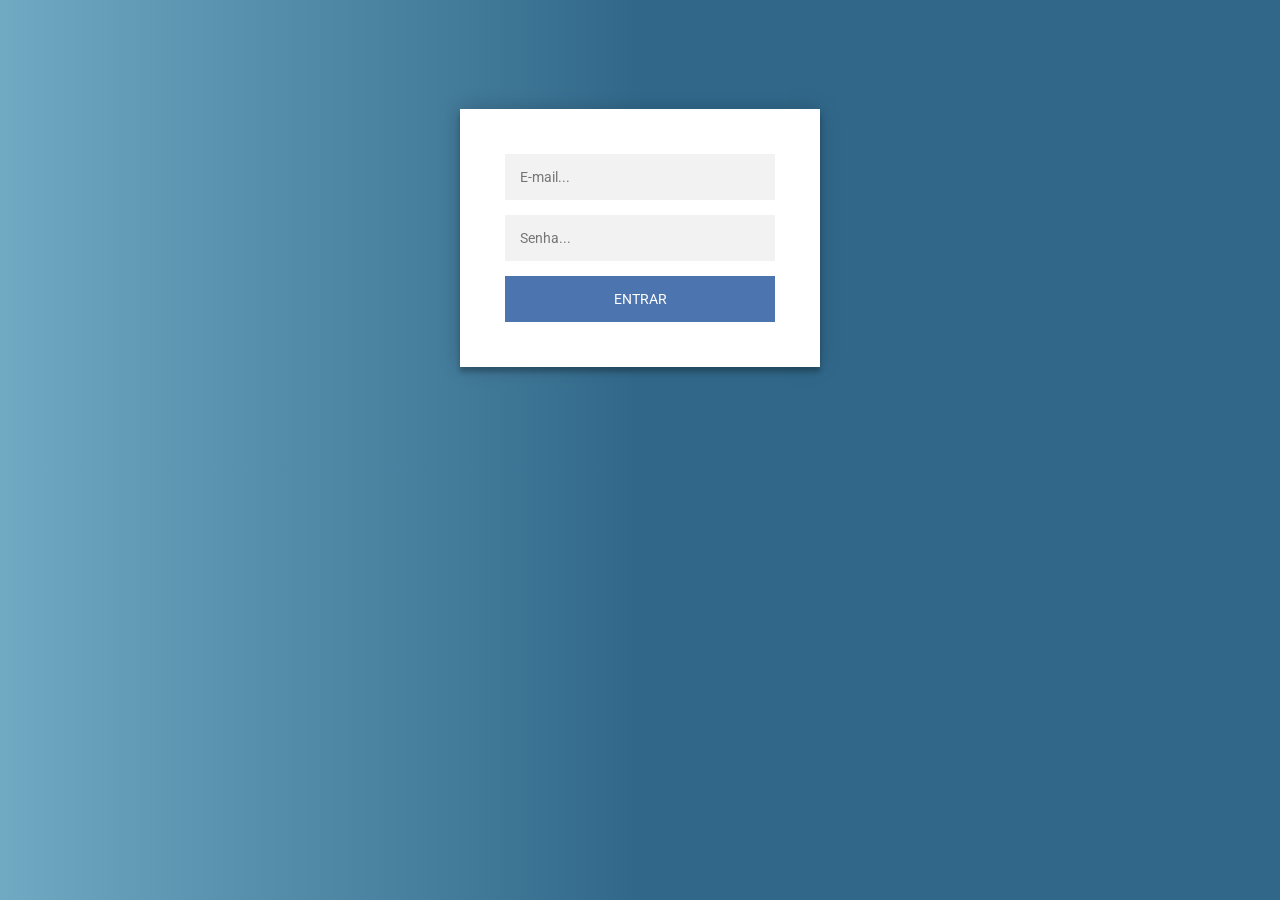
<file: index.html>
<!DOCTYPE html>
<html lang="pt-BR">
<head>
    <meta charset="UTF-8">
    <meta name="viewport" content="width=device-width, initial-scale=1.0">
    <title>Login Unimar</title>
    <link rel="stylesheet" href="./assets/css/style.css">
    
</head>
<body>
    <div class="login-page">
        <div class="form">
          <div class="login-form" id="login-form">
            <input type="text" placeholder="E-mail..." id="txtEmail"/>
            <span class="error" id="errorEmail" hidden>Informe este campo</span>
            <input type="password" placeholder="Senha..." id="txtSenha"/>
            <span class="error" id="errorSenha" hidden>Informe este campo</span>
            <button onclick="login()">entrar</button>
          </div>
          <div id="loading" hidden>
            <h2>Carregando...</h2>
            <button onclick="cancel()">cancelar</button>
          </div>
        </div>
      </div>
</body>
<script src="./assets/js/index.js"></script>
</html>
</file>
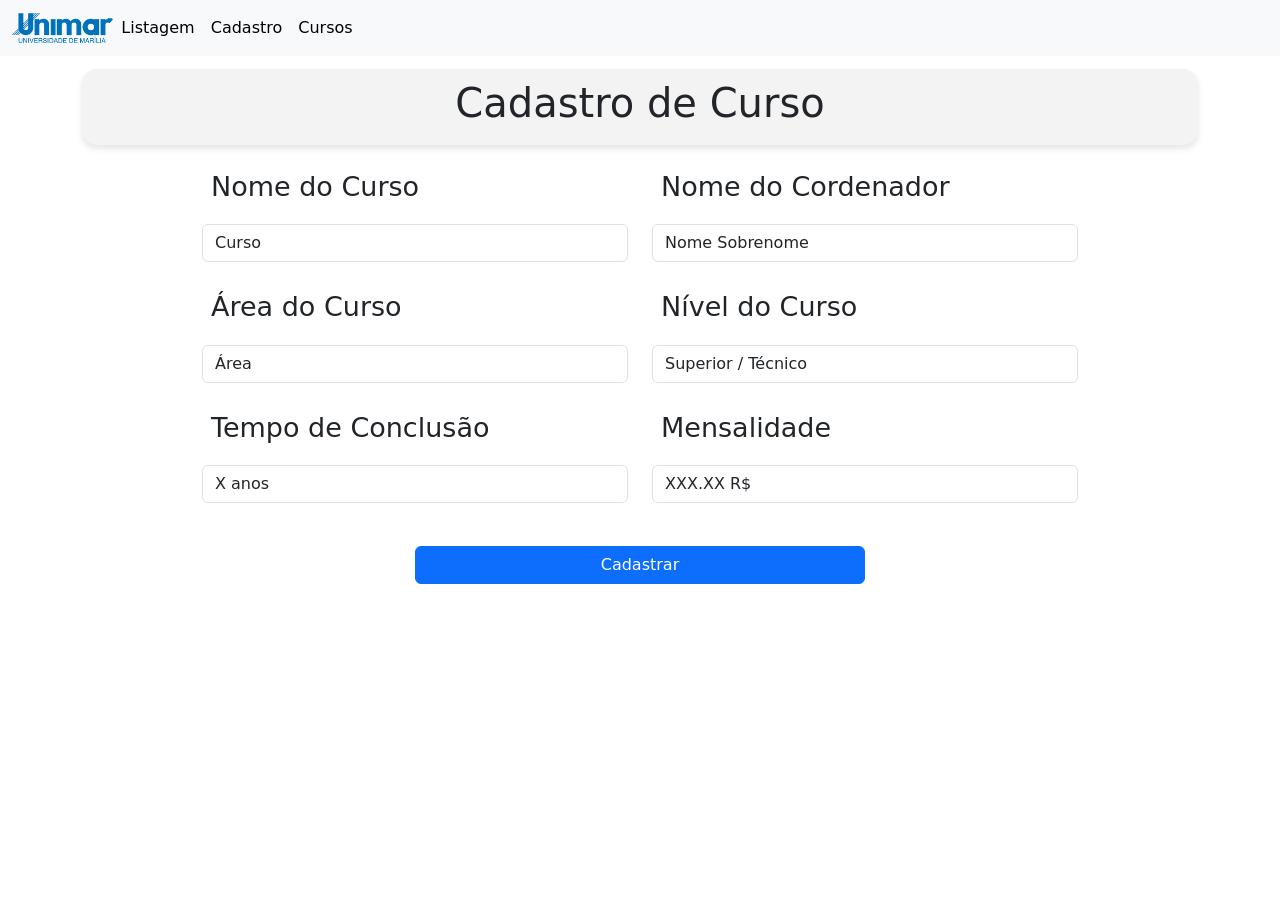
<file: cadastrar.html>
<!DOCTYPE html>
<html lang="en">

<head>
  <meta charset="UTF-8">
  <meta name="viewport" content="width=device-width, initial-scale=1.0">
  <link rel="stylesheet" href="assets/css/edit.css">
  <link href="https://cdn.jsdelivr.net/npm/bootstrap@5.3.3/dist/css/bootstrap.min.css" rel="stylesheet"
    integrity="sha384-QWTKZyjpPEjISv5WaRU9OFeRpok6YctnYmDr5pNlyT2bRjXh0JMhjY6hW+ALEwIH" crossorigin="anonymous">
  <script src="https://cdn.jsdelivr.net/npm/bootstrap@5.3.3/dist/js/bootstrap.bundle.min.js"
    integrity="sha384-YvpcrYf0tY3lHB60NNkmXc5s9fDVZLESaAA55NDzOxhy9GkcIdslK1eN7N6jIeHz"
    crossorigin="anonymous"></script>
  <title>Cadastrar Curso</title>
</head>

<body>
  <nav class="navbar navbar-expand-lg bg-body-tertiary">
    <div class="container-fluid">
      <img src="/assets/images/unimar.png" style="height: 30px;">
      <button class="navbar-toggler" type="button" data-bs-toggle="collapse" data-bs-target="#navbarNav"
        aria-controls="navbarNav" aria-expanded="false" aria-label="Toggle navigation">
        <span class="navbar-toggler-icon"></span>
      </button>
      <div class="collapse navbar-collapse" id="navbarNav">
        <ul class="navbar-nav">
          <li class="nav-item">
            <a class="nav-link active" aria-current="page" href="cursos.html">Listagem</a>
          </li>
          <li class="nav-item">
            <a class="nav-link active" aria-current="page" href="cadastrar.html">Cadastro</a>
          </li>
          <li class="nav-item">
            <a class="nav-link active" aria-current="page" href="informacoes.html">Cursos</a>
          </li>
        </ul>
      </div>
    </div>
  </nav>
  <!--Modal-->
  <div class="modal fade" id="modalCadastro" tabindex="-1" aria-labelledby="modalEditarLabel" aria-hidden="true">
    <div class="modal-dialog">
      <div class="modal-content">
        <div class="modal-header">
          <h5 class="modal-title" id="modalEditarLabel">Quer confirmar o cadastro?</h5>
          <button type="button" class="btn-close" data-bs-dismiss="modal" aria-label="Fechar"></button>
        </div>
        <div class="modal-body">
          <center>
            <button onclick="voltar()" style="margin-left: 3vh;" type="button" class="btn btn-primary"
              data-bs-dismiss="modal">Confirmar</button>
            <button style="margin-left: 3vh;" type="button" class="btn btn-danger"
              data-bs-dismiss="modal">Cancelar</button>
          </center>
          </form>
        </div>
        <div class="modal-footer">
        </div>
      </div>
    </div>
  </div>
  <!--Fim modal-->
  <div style="margin-top: 1%;" class="container text-center">
    <div class="container_title">
      <div class="row">
        <h1>Cadastro de Curso</h1>
      </div>
    </div>

  </div>

  <div style="width: 100vh; margin-top: 1%;" class="container">

    <form>
      <div class="row">
        <div class="col">
          <div class="mb-3">
            <label class="form-label">Nome do Curso</label>
            <input value="Curso" class="form-control">
          </div>
        </div>
        <div class="col">
          <div class="mb-3">
            <label class="form-label">Nome do Cordenador</label>
            <input value="Nome Sobrenome" class="form-control">
          </div>
        </div>
      </div>

      <div class="row">
        <div class="col">
          <div class="mb-3">
            <label class="form-label">Área do Curso</label>
            <input value="Área" class="form-control">
          </div>
        </div>
        <div class="col">
          <div class="mb-3">
            <label class="form-label">Nível do Curso</label>
            <input value="Superior / Técnico" class="form-control">
          </div>
        </div>
      </div>

      <div class="row">
        <div class="col">
          <div class="mb-3">
            <label class="form-label">Tempo de Conclusão</label>
            <input value="X anos" class="form-control">
          </div>
        </div>
        <div class="col">
          <div class="mb-3">
            <label class="form-label">Mensalidade</label>
            <input value="XXX.XX R$" class="form-control">
          </div>
        </div>
      </div>
      <div style="width: 50vh; margin-top: 1%;" class="container">
        <div class="row">
          <button class="btn btn-primary" type="button" data-bs-toggle="modal" data-bs-target="#modalCadastro"
            style="margin-top: 2vh;">Cadastrar
          </button>
          <div class="col">
          </div>
          </td>
        </div>
      </div>

    </form>
  </div>

</body>
<script>
  function voltar() {
    window.location.href = 'cursos.html'
  }
</script>
<script src="https://cdn.jsdelivr.net/npm/@popperjs/core@2.11.8/dist/umd/popper.min.js"
  integrity="sha384-I7E8VVD/ismYTF4hNIPjVp/Zjvgyol6VFvRkX/vR+Vc4jQkC+hVqc2pM8ODewa9r" crossorigin="anonymous"></script>
<script src="https://cdn.jsdelivr.net/npm/bootstrap@5.3.3/dist/js/bootstrap.min.js"
  integrity="sha384-0pUGZvbkm6XF6gxjEnlmuGrJXVbNuzT9qBBavbLwCsOGabYfZo0T0to5eqruptLy" crossorigin="anonymous"></script>
</html>
</file>
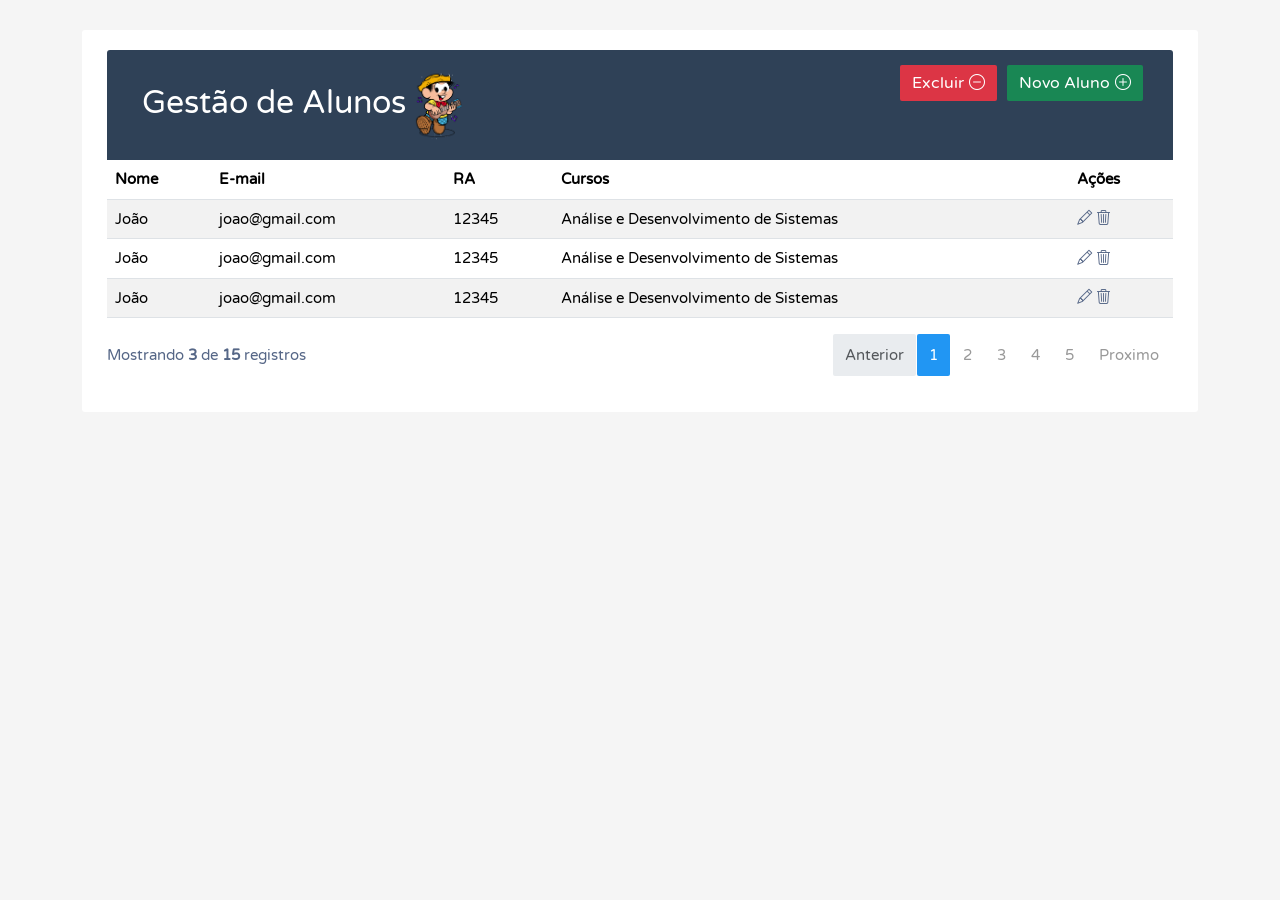
<file: dashboard.html>
<!DOCTYPE html>
<html lang="pt-BR">
<head>
    <meta charset="UTF-8">
    <meta name="viewport" content="width=device-width, initial-scale=1.0">
    <title>Gestão de Alunos - Unimar</title>
    <link href="https://cdn.jsdelivr.net/npm/bootstrap@5.3.3/dist/css/bootstrap.min.css" rel="stylesheet" integrity="sha384-QWTKZyjpPEjISv5WaRU9OFeRpok6YctnYmDr5pNlyT2bRjXh0JMhjY6hW+ALEwIH" crossorigin="anonymous">
    <script src="https://cdn.jsdelivr.net/npm/bootstrap@5.3.3/dist/js/bootstrap.bundle.min.js" integrity="sha384-YvpcrYf0tY3lHB60NNkmXc5s9fDVZLESaAA55NDzOxhy9GkcIdslK1eN7N6jIeHz" crossorigin="anonymous"></script>
    <link rel="stylesheet" href="https://cdn.jsdelivr.net/npm/bootstrap-icons@1.11.3/font/bootstrap-icons.min.css">
    <link rel="stylesheet" href="./assets/css/dashboard.css">
    <link rel="preconnect" href="https://fonts.googleapis.com">
    <link rel="preconnect" href="https://fonts.gstatic.com" crossorigin>
    
    
</head>
<body>
    <div class="container">
        <div class="table-wrapper">
            <div class="table-title">
                <div class="row">
                    <div class="col-sm-12 col-md-6">
                         <h2>Gestão de Alunos <img class="chico" src="assets/images/chico-bento.webp" alt=""> <!--<img class="chico" src="assets\images\57305f37c7cfe407ede42a97f2a57c65.gif" alt=""></h2>  -->
                    </div>
                    <div class="col-sm-12 col-md-6">
                        <a href="#" class="btn btn-success"><i class="bi bi-plus-circle"></i><span>Novo Aluno</span></a>
                        <a href="#" class="btn btn-danger"><i class="bi bi-dash-circle"></i><span>Excluir</span></a>
                    </div>
                </div>
            </div>
            <div class="table-body">
                <div class="row">
                    <div class="col-md-12">
                        <table class="table table-striped table-hover">
                            <thead>
                                <tr>
                                    <th>Nome</th>
                                    <th>E-mail</th>
                                    <th>RA</th>
                                    <th>Cursos</th>
                                    <th>Ações</th>
                                </tr>
                            </thead>
                            <tbody>
                                <tr>
                                    <td>João</td>
                                    <td>joao@gmail.com</td>
                                    <td>12345</td>
                                    <td>Análise e Desenvolvimento de Sistemas</td>
                                    <td>
                                        <a href="" class="edit"><i class="bi bi-pencil"></i></a>
                                        <a href="" class="delete"><i class="bi bi-trash3"></i></a>
                                    </td>
                                </tr>
                                <tr>
                                    <td>João</td>
                                    <td>joao@gmail.com</td>
                                    <td>12345</td>
                                    <td>Análise e Desenvolvimento de Sistemas</td>
                                    <td>
                                        <a href="" class="edit"><i class="bi bi-pencil"></i></a>
                                        <a href="" class="delete"><i class="bi bi-trash3"></i></a>
                                    </td>
                                </tr>
                                <tr>
                                    <td>João</td>
                                    <td>joao@gmail.com</td>
                                    <td>12345</td>
                                    <td>Análise e Desenvolvimento de Sistemas</td>
                                    <td>
                                        <a href="" class="edit"><i class="bi bi-pencil"></i></a>
                                        <a href="" class="delete"><i class="bi bi-trash3"></i></a>
                                    </td>
                                </tr>
                                
                            </tbody>
                        </table>
                        <div class="clearfix">
                            <div class="hint-text">Mostrando <b>3</b> de <b>15</b> registros</div>
                            <ul class="pagination">
                                <li class="page-item disabled"><a href="" class="page-link">Anterior</a></li>
                                <li class="page-item active"><a href="" class="page-link">1</a></li>
                                <li class="page-item"><a href="" class="page-link">2</a></li>
                                <li class="page-item"><a href="" class="page-link">3</a></li>
                                <li class="page-item"><a href="" class="page-link">4</a></li>
                                <li class="page-item"><a href="" class="page-link">5</a></li>
                                <li class="page-item"><a href="" class="page-link">Proximo</a></li>
                            </ul>
                        </div>
                        
                    </div>  
                </div>
            </div> 
        </div>
    </div>
</body>
<script src="https://cdn.jsdelivr.net/npm/@popperjs/core@2.11.8/dist/umd/popper.min.js" integrity="sha384-I7E8VVD/ismYTF4hNIPjVp/Zjvgyol6VFvRkX/vR+Vc4jQkC+hVqc2pM8ODewa9r" crossorigin="anonymous"></script>
<script src="https://cdn.jsdelivr.net/npm/bootstrap@5.3.3/dist/js/bootstrap.min.js" integrity="sha384-0pUGZvbkm6XF6gxjEnlmuGrJXVbNuzT9qBBavbLwCsOGabYfZo0T0to5eqruptLy" crossorigin="anonymous"></script>
</html>
</file>
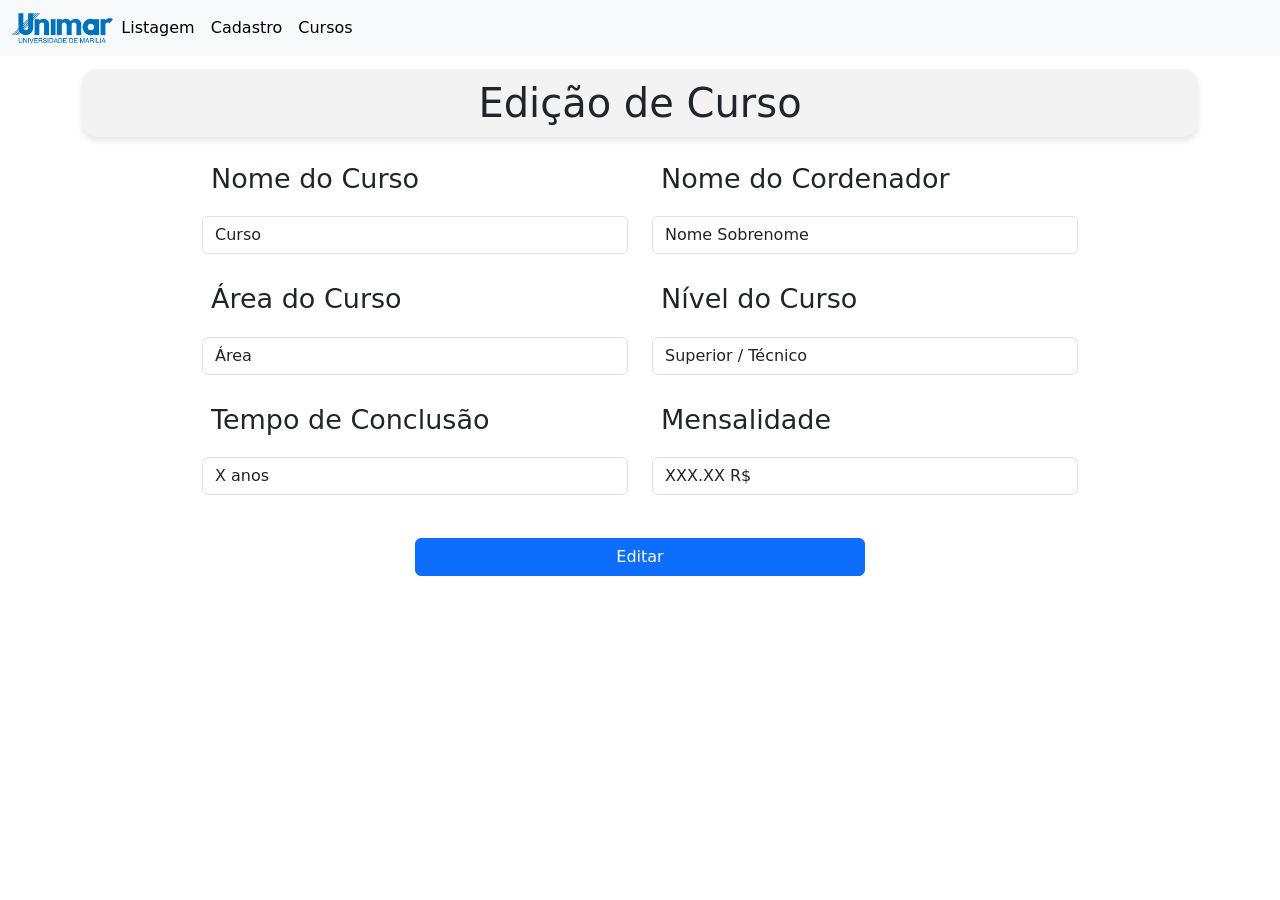
<file: editar.html>
<!DOCTYPE html>
<html lang="en">

<head>
    <meta charset="UTF-8">
    <meta name="viewport" content="width=device-width, initial-scale=1.0">
    <link rel="stylesheet" href="assets/css/edit.css">
    <link href="https://cdn.jsdelivr.net/npm/bootstrap@5.3.3/dist/css/bootstrap.min.css" rel="stylesheet"
        integrity="sha384-QWTKZyjpPEjISv5WaRU9OFeRpok6YctnYmDr5pNlyT2bRjXh0JMhjY6hW+ALEwIH" crossorigin="anonymous">
    <script src="https://cdn.jsdelivr.net/npm/bootstrap@5.3.3/dist/js/bootstrap.bundle.min.js"
        integrity="sha384-YvpcrYf0tY3lHB60NNkmXc5s9fDVZLESaAA55NDzOxhy9GkcIdslK1eN7N6jIeHz"
        crossorigin="anonymous"></script>
    <title>Editar Curso</title>
</head>

<body>
    <nav class="navbar navbar-expand-lg bg-body-tertiary">
        <div class="container-fluid">
            <img src="/assets/images/unimar.png" style="height: 30px;">
            <button class="navbar-toggler" type="button" data-bs-toggle="collapse" data-bs-target="#navbarNav"
                aria-controls="navbarNav" aria-expanded="false" aria-label="Toggle navigation">
                <span class="navbar-toggler-icon"></span>
            </button>
            <div class="collapse navbar-collapse" id="navbarNav">
                <ul class="navbar-nav">
                    <li class="nav-item">
                        <a class="nav-link active" aria-current="page" href="cursos.html">Listagem</a>
                    </li>
                    <li class="nav-item">
                        <a class="nav-link active" aria-current="page" href="cadastrar.html">Cadastro</a>
                    </li>
                    <li class="nav-item">
                        <a class="nav-link active" aria-current="page" href="informacoes.html">Cursos</a>
                      </li>
                </ul>
            </div>
        </div>
    </nav>

    <!--Modal Editar-->
    <div class="modal fade" id="modalEditar" tabindex="-1" aria-labelledby="modalEditarLabel" aria-hidden="true">
        <div class="modal-dialog">
            <div class="modal-content">
                <div class="modal-header">
                    <h5 class="modal-title" id="modalEditarLabel">Quer confirmar as edições?</h5>
                    <button type="button" class="btn-close" data-bs-dismiss="modal" aria-label="Fechar"></button>
                </div>
                <div class="modal-body">
                    <center>
                        <button onclick="voltar()" style="margin-left: 3vh;" type="button" class="btn btn-primary"
                            data-bs-dismiss="modal">Confirmar</button>
                        <button style="margin-left: 3vh;" type="button" class="btn btn-danger"
                            data-bs-dismiss="modal">Cancelar</button>
                    </center>
                    </form>
                </div>
                <div class="modal-footer">
                </div>
            </div>
        </div>
    </div>
    <!--Fim modal-->
    <div style="margin-top: 1%;" class="container text-center">
        <h1 class="container_title">Edição de Curso</h1>
    </div>

    <div style="width: 100vh; margin-top: 1%;" class="container">

        <form>
            <div class="row">
                <div class="col">
                    <div class="mb-3">
                        <label class="form-label">Nome do Curso</label>
                        <input value="Curso" class="form-control">
                    </div>
                </div>
                <div class="col">
                    <div class="mb-3">
                        <label class="form-label">Nome do Cordenador</label>
                        <input value="Nome Sobrenome" class="form-control">
                    </div>
                </div>
            </div>

            <div class="row">
                <div class="col">
                    <div class="mb-3">
                        <label class="form-label">Área do Curso</label>
                        <input value="Área" class="form-control">
                    </div>
                </div>
                <div class="col">
                    <div class="mb-3">
                        <label class="form-label">Nível do Curso</label>
                        <input value="Superior / Técnico " class="form-control">
                    </div>
                </div>
            </div>

            <div class="row">
                <div class="col">
                    <div class="mb-3">
                        <label class="form-label">Tempo de Conclusão</label>
                        <input value="X anos" class="form-control">
                    </div>
                </div>
                <div class="col">
                    <div class="mb-3">
                        <label class="form-label">Mensalidade</label>
                        <input value="XXX.XX R$" class="form-control">
                    </div>
                </div>
            </div>
            <div style="width: 50vh; margin-top: 1%;" class="container">
                <div class="row">
                  <button class="btn btn-primary" type="button" data-bs-toggle="modal" data-bs-target="#modalEditar"
                    style="margin-top: 2vh;">Editar
                  </button>
                  <div class="col">
                  </div>
                  </td>
                </div>
              </div>

</body>

<script>
    function voltar() {
        window.location.href = 'cursos.html'
    }
</script>

<script src="https://cdn.jsdelivr.net/npm/@popperjs/core@2.11.8/dist/umd/popper.min.js"
    integrity="sha384-I7E8VVD/ismYTF4hNIPjVp/Zjvgyol6VFvRkX/vR+Vc4jQkC+hVqc2pM8ODewa9r"
    crossorigin="anonymous"></script>
<script src="https://cdn.jsdelivr.net/npm/bootstrap@5.3.3/dist/js/bootstrap.min.js"
    integrity="sha384-0pUGZvbkm6XF6gxjEnlmuGrJXVbNuzT9qBBavbLwCsOGabYfZo0T0to5eqruptLy"
    crossorigin="anonymous"></script>

</html>
</file>
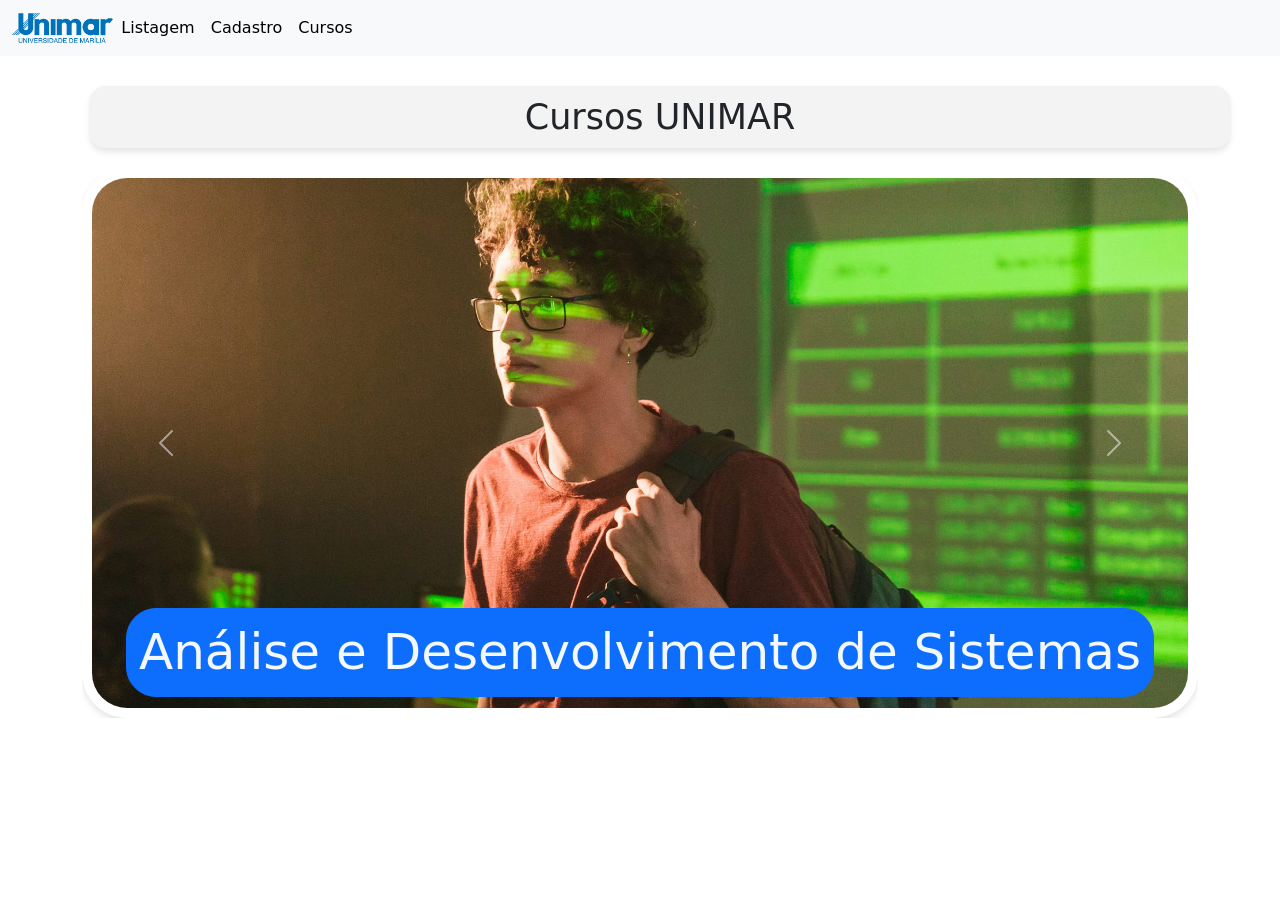
<file: informacoes.html>
<!DOCTYPE html>
<html lang="en">

<head>
    <meta charset="UTF-8">
    <meta name="viewport" content="width=device-width, initial-scale=1.0">
    <title>Informações dos cursos</title>
    <link rel="stylesheet" href="assets/css/cursos.css">
    <link rel="stylesheet" href="assets/css/edit.css">
    <link href="https://cdn.jsdelivr.net/npm/bootstrap@5.3.3/dist/css/bootstrap.min.css" rel="stylesheet"
        integrity="sha384-QWTKZyjpPEjISv5WaRU9OFeRpok6YctnYmDr5pNlyT2bRjXh0JMhjY6hW+ALEwIH" crossorigin="anonymous">
    <script src="https://cdn.jsdelivr.net/npm/bootstrap@5.3.3/dist/js/bootstrap.bundle.min.js"
        integrity="sha384-YvpcrYf0tY3lHB60NNkmXc5s9fDVZLESaAA55NDzOxhy9GkcIdslK1eN7N6jIeHz"
        crossorigin="anonymous"></script>
    <link rel="stylesheet" href="https://cdn.jsdelivr.net/npm/bootstrap-icons@1.11.3/font/bootstrap-icons.min.css">
</head>

<body>
    <nav class="navbar navbar-expand-lg bg-body-tertiary">
        <div class="container-fluid">
            <img src="/assets/images/unimar.png" style="height: 30px;">
            <button class="navbar-toggler" type="button" data-bs-toggle="collapse" data-bs-target="#navbarNav"
                aria-controls="navbarNav" aria-expanded="false" aria-label="Toggle navigation">
                <span class="navbar-toggler-icon"></span>
            </button>
            <div class="collapse navbar-collapse" id="navbarNav">
                <ul class="navbar-nav">
                    <li class="nav-item">
                        <a class="nav-link active" aria-current="page" href="cursos.html">Listagem</a>
                    </li>
                    <li class="nav-item">
                        <a class="nav-link active" aria-current="page" href="cadastrar.html">Cadastro</a>
                    </li>
                    <li class="nav-item">
                        <a class="nav-link active" aria-current="page" href="informacoes.html">Cursos</a>
                    </li>
                </ul>
            </div>
        </div>
    </nav>
    <div class="container text-center">
        <div class="row">
            <h2 class="title container_title">Cursos UNIMAR</h2>
        </div>
        
            <!--Carrosel-->
            <div id="carouselExample" class="carousel slide">
                <div class="carousel-inner">
                    <div class="carousel-item active">
                        <div class="container_texto">
                            <h1><a href="cursos/ads.html" style="color: rgb(243, 248, 252); font-size: 50px; border-radius: 30px;"
                                    class="btn btn-primary" >Análise e Desenvolvimento de Sistemas</a></h1>
                            <img src="assets/images/ands-e1644500942830.jpg" class="cropped1 d-block w-100" alt="...">
                        </div>
                    </div>
                    <div class="carousel-item">
                        <div class="container_texto">
                            <h1><a href="cursos/ciencia.html" style="color: rgb(243, 248, 252); font-size: 50px; border-radius: 30px;"
                                    class="btn btn-primary">Ciência da Computação</a></h1>
                        </div>
                        <img src="assets/images/ciencia-da-computacao-2-e1661889313598.jpg"
                            class="cropped1 d-block w-100" alt="...">
                    </div>
                    <div class="carousel-item">
                        <div class="container_texto">
                            <h1> <a href="cursos/medicina.html" style="color: rgb(243, 248, 252); font-size: 50px; border-radius: 30px;"
                                    class="btn btn-primary">Medicina</a></h1>
                        </div>
                        <img src="assets/images/medicina-1.jpg" class="cropped1 d-block w-100" alt="...">

                    </div>
                    <div class="carousel-item">
                        <div class="container_texto">
                            <h1><a href="cursos/publi.html" style="color: rgb(243, 248, 252); font-size: 50px; border-radius: 30px;"
                                    class="btn btn-primary">Publicidade</a></h1>
                        </div>
                        <img src="assets/images/pp.jpg" class="cropped1 d-block w-100" alt="...">
                    </div>
                    <div class="carousel-item">
                        <div class="container_texto">
                            <h1><a href="cursos/psico.html" style="color: rgb(243, 248, 252); font-size: 50px; border-radius: 30px;"
                                    class="btn btn-primary">Psicologia</a></h1>
                        </div>
                        <img src="assets/images/psico-e1595345018825.jpg" class="cropped1 d-block w-100" alt="...">
                    </div>
                </div>
                <button class="carousel-control-prev" type="button" data-bs-target="#carouselExample"
                    data-bs-slide="prev">
                    <span class="carousel-control-prev-icon" aria-hidden="true"></span>
                    <span class="visually-hidden">Previous</span>
                </button>
                <button class="carousel-control-next" type="button" data-bs-target="#carouselExample"
                    data-bs-slide="next">
                    <span class="carousel-control-next-icon" aria-hidden="true"></span>
                    <span class="visually-hidden">Next</span>
                </button>
            </div>
            <!--Fim Carrosel-->
        
    </div>
</body>

<script src="https://cdn.jsdelivr.net/npm/@popperjs/core@2.11.8/dist/umd/popper.min.js"
    integrity="sha384-I7E8VVD/ismYTF4hNIPjVp/Zjvgyol6VFvRkX/vR+Vc4jQkC+hVqc2pM8ODewa9r"
    crossorigin="anonymous"></script>
<script src="https://cdn.jsdelivr.net/npm/bootstrap@5.3.3/dist/js/bootstrap.min.js"
    integrity="sha384-0pUGZvbkm6XF6gxjEnlmuGrJXVbNuzT9qBBavbLwCsOGabYfZo0T0to5eqruptLy"
    crossorigin="anonymous"></script>

</html>
</file>
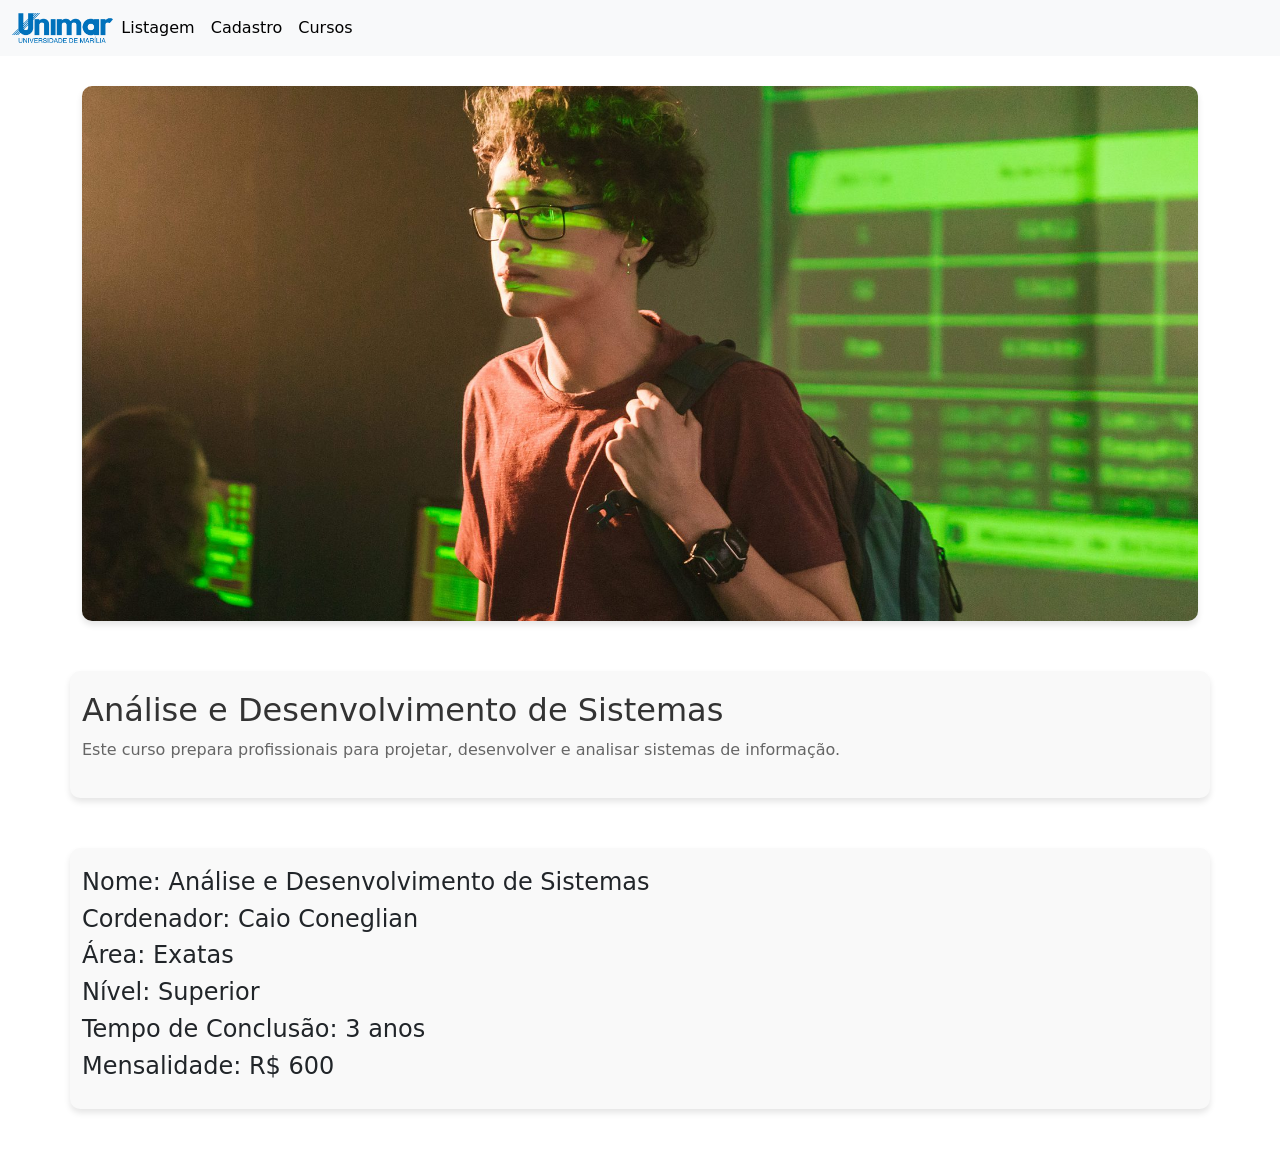
<file: cursos/ads.html>
<!DOCTYPE html>
<html lang="en">

<head>
    <meta charset="UTF-8">
    <meta name="viewport" content="width=device-width, initial-scale=1.0">
    <title>Cursos</title>
    <link rel="stylesheet" href="../assets/css/cursos.css">
    <link href="https://cdn.jsdelivr.net/npm/bootstrap@5.3.3/dist/css/bootstrap.min.css" rel="stylesheet"
        integrity="sha384-QWTKZyjpPEjISv5WaRU9OFeRpok6YctnYmDr5pNlyT2bRjXh0JMhjY6hW+ALEwIH" crossorigin="anonymous">
    <script src="https://cdn.jsdelivr.net/npm/bootstrap@5.3.3/dist/js/bootstrap.bundle.min.js"
        integrity="sha384-YvpcrYf0tY3lHB60NNkmXc5s9fDVZLESaAA55NDzOxhy9GkcIdslK1eN7N6jIeHz"
        crossorigin="anonymous"></script>
    <link rel="stylesheet" href="https://cdn.jsdelivr.net/npm/bootstrap-icons@1.11.3/font/bootstrap-icons.min.css">

</head>

<body>
    <span id="id_curso" hidden>0</span>
    <nav class="navbar navbar-expand-lg bg-body-tertiary">
        <div class="container-fluid">
            <img src="/assets/images/unimar.png" style="height: 30px;">
            <button class="navbar-toggler" type="button" data-bs-toggle="collapse" data-bs-target="#navbarNav"
                aria-controls="navbarNav" aria-expanded="false" aria-label="Toggle navigation">
                <span class="navbar-toggler-icon"></span>
            </button>
            <div class="collapse navbar-collapse" id="navbarNav">
                <ul class="navbar-nav">
                    <li class="nav-item">
                        <a class="nav-link active" aria-current="page" href="../cursos.html">Listagem</a>
                    </li>
                    <li class="nav-item">
                        <a class="nav-link active" aria-current="page" href="../cadastrar.html">Cadastro</a>
                    </li>
                    <li class="nav-item">
                        <a class="nav-link active" aria-current="page" href="../informacoes.html">Cursos</a>
                    </li>
                </ul>
            </div>
        </div>
    </nav>

    <div class="container banner_container">
        <img src="./../assets/images/ands-e1644500942830.jpg" alt="Banner" class="banner_img">
    </div>


    <div class="container container_curso">
        <h2 id="nome_curso" class="titulo_curso">Análise e Desenvolvimento de Sistemas</h2>
        <p class="descricao">Este curso prepara profissionais para projetar, desenvolver e analisar sistemas de
            informação.</p>
    </div>

    <div class="container container_curso">

        <div class="row">
            <div class="col">
                <h4 class="info_curso"></h4>
            </div>
        </div>

        <div class="row">
            <div class="col">
                <h4 class="info_curso"></h4>
            </div>
        </div>

        <div class="row">
            <div class="col">
                <h4 class="info_curso"></h4>
            </div>
        </div>

        <div class="row">
            <div class="col">
                <h4 class="info_curso"></h4>
            </div>
        </div>

        <div class="row">
            <div class="col">
                <h4 class="info_curso"></h4>
            </div>
        </div>

        <div class="row">
            <div class="col">
                <h4 class="info_curso"></h4>
            </div>
        </div>

    </div>
</body>
<script type="text/javascript" src="./../assets/js/Curso.js">
</script>
<script type="text/javascript" src="./../assets/js/info_cursos.js"></script>
</html>
</file>
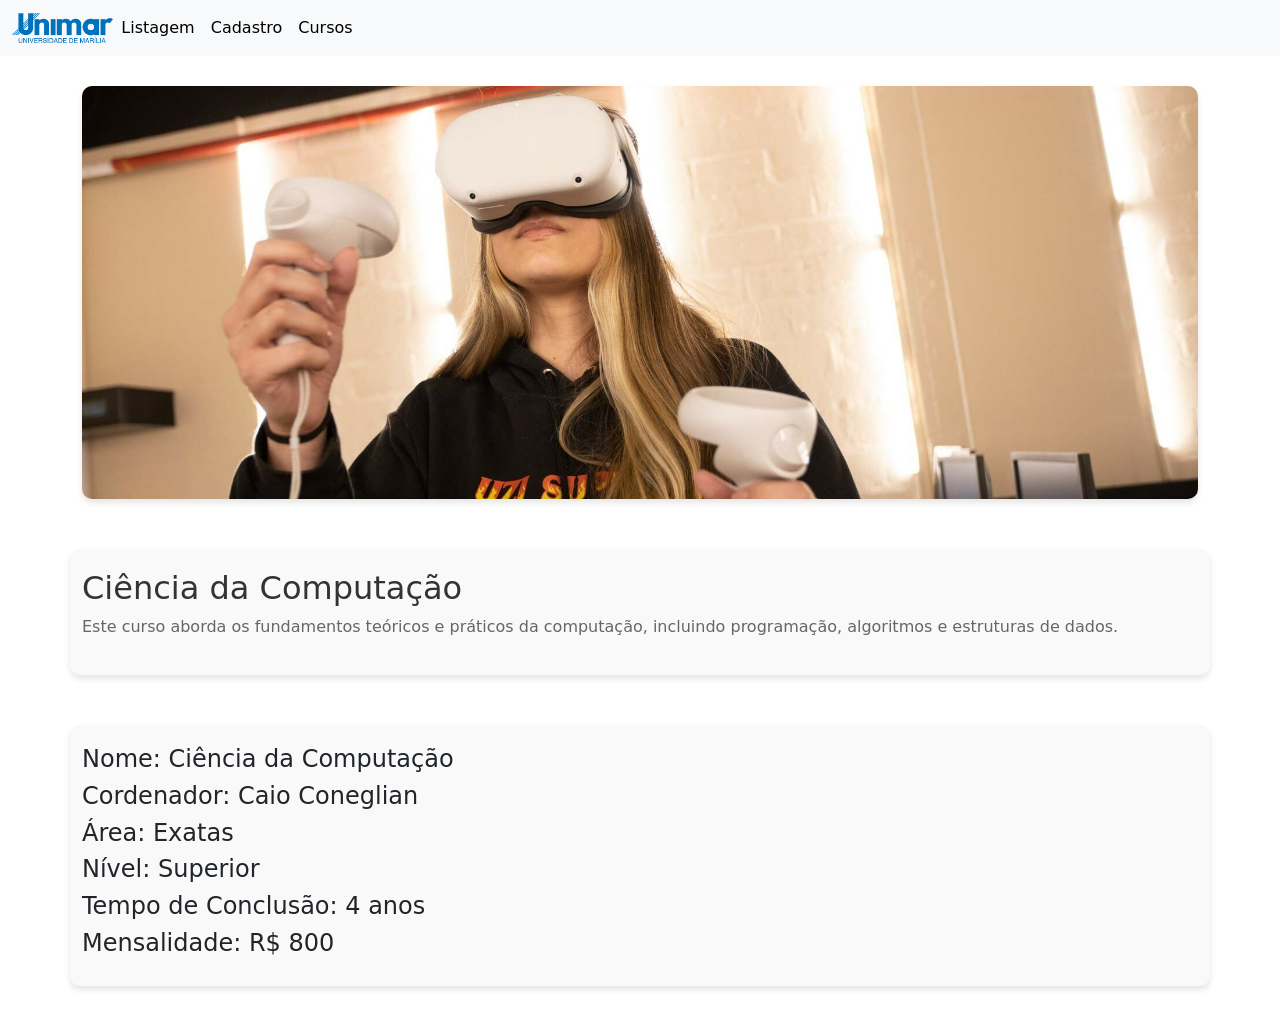
<file: cursos/ciencia.html>
<!DOCTYPE html>
<html lang="en">

<head>
    <meta charset="UTF-8">
    <meta name="viewport" content="width=device-width, initial-scale=1.0">
    <title>Cursos</title>
    <link rel="stylesheet" href="../assets/css/cursos.css">
    <link href="https://cdn.jsdelivr.net/npm/bootstrap@5.3.3/dist/css/bootstrap.min.css" rel="stylesheet"
        integrity="sha384-QWTKZyjpPEjISv5WaRU9OFeRpok6YctnYmDr5pNlyT2bRjXh0JMhjY6hW+ALEwIH" crossorigin="anonymous">
    <script src="https://cdn.jsdelivr.net/npm/bootstrap@5.3.3/dist/js/bootstrap.bundle.min.js"
        integrity="sha384-YvpcrYf0tY3lHB60NNkmXc5s9fDVZLESaAA55NDzOxhy9GkcIdslK1eN7N6jIeHz"
        crossorigin="anonymous"></script>
    <link rel="stylesheet" href="https://cdn.jsdelivr.net/npm/bootstrap-icons@1.11.3/font/bootstrap-icons.min.css">

</head>

<body>
    <span id="id_curso" hidden>1</span>
    <nav class="navbar navbar-expand-lg bg-body-tertiary">
        <div class="container-fluid">
            <img src="/assets/images/unimar.png" style="height: 30px;">
            <button class="navbar-toggler" type="button" data-bs-toggle="collapse" data-bs-target="#navbarNav"
                aria-controls="navbarNav" aria-expanded="false" aria-label="Toggle navigation">
                <span class="navbar-toggler-icon"></span>
            </button>
            <div class="collapse navbar-collapse" id="navbarNav">
                <ul class="navbar-nav">
                    <li class="nav-item">
                        <a class="nav-link active" aria-current="page" href="../cursos.html">Listagem</a>
                    </li>
                    <li class="nav-item">
                        <a class="nav-link active" aria-current="page" href="../cadastrar.html">Cadastro</a>
                    </li>
                    <li class="nav-item">
                        <a class="nav-link active" aria-current="page" href="../informacoes.html">Cursos</a>
                    </li>
                </ul>
            </div>
        </div>
    </nav>

    <div class="container banner_container">
        <img src="../assets/images/ciencia-da-computacao-2-e1661889313598.jpg" alt="Banner" class="banner_img">
    </div>


    <div class="container container_curso">
        <h2 class="titulo_curso">Ciência da Computação</h2>
        <p class="descricao">Este curso aborda os fundamentos teóricos e práticos da computação, incluindo programação,
            algoritmos e estruturas de dados.</p>
    </div>

    <div class="container container_curso">

        <div class="row">
            <div class="col">
                <h4 class="info_curso"></h4>
            </div>
        </div>

        <div class="row">
            <div class="col">
                <h4 class="info_curso"></h4>
            </div>
        </div>

        <div class="row">
            <div class="col">
                <h4 class="info_curso"></h4>
            </div>
        </div>

        <div class="row">
            <div class="col">
                <h4 class="info_curso"></h4>
            </div>
        </div>

        <div class="row">
            <div class="col">
                <h4 class="info_curso"></h4>
            </div>
        </div>

        <div class="row">
            <div class="col">
                <h4 class="info_curso"></h4>
            </div>
        </div>

    </div>
</body>
<script type="text/javascript" src="./../assets/js/Curso.js">
</script>
<script type="text/javascript" src="./../assets/js/info_cursos.js"></script>

</html>
</file>
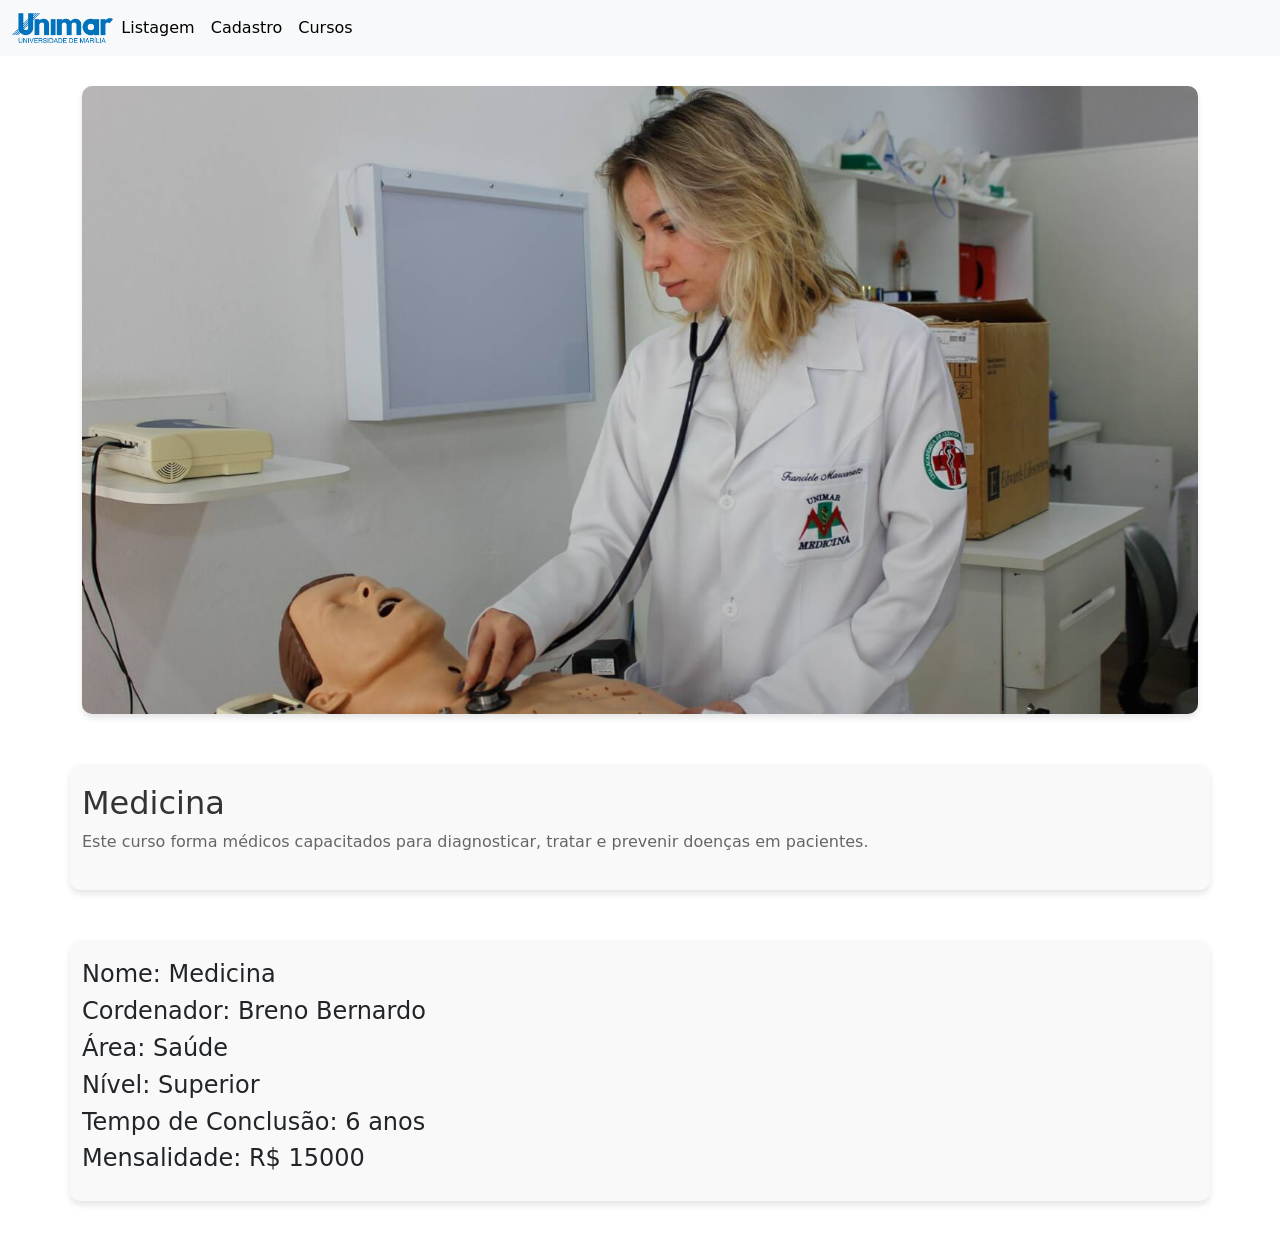
<file: cursos/medicina.html>
<!DOCTYPE html>
<html lang="en">
<head>
  <meta charset="UTF-8">
  <meta name="viewport" content="width=device-width, initial-scale=1.0">
  <title>Cursos</title>
  <link rel="stylesheet" href="../assets/css/cursos.css">
  <link href="https://stackpath.bootstrapcdn.com/bootstrap/4.5.2/css/bootstrap.min.css" rel="stylesheet">
  <link href="https://cdn.jsdelivr.net/npm/bootstrap@5.3.3/dist/css/bootstrap.min.css" rel="stylesheet"
        integrity="sha384-QWTKZyjpPEjISv5WaRU9OFeRpok6YctnYmDr5pNlyT2bRjXh0JMhjY6hW+ALEwIH" crossorigin="anonymous">
    <script src="https://cdn.jsdelivr.net/npm/bootstrap@5.3.3/dist/js/bootstrap.bundle.min.js"
        integrity="sha384-YvpcrYf0tY3lHB60NNkmXc5s9fDVZLESaAA55NDzOxhy9GkcIdslK1eN7N6jIeHz"
        crossorigin="anonymous"></script>
    <link rel="stylesheet" href="https://cdn.jsdelivr.net/npm/bootstrap-icons@1.11.3/font/bootstrap-icons.min.css">

</head>
<body>
    <span id="id_curso" hidden>4</span>
    <nav class="navbar navbar-expand-lg bg-body-tertiary">
        <div class="container-fluid">
            <img src="/assets/images/unimar.png" style="height: 30px;">
            <button class="navbar-toggler" type="button" data-bs-toggle="collapse" data-bs-target="#navbarNav"
                aria-controls="navbarNav" aria-expanded="false" aria-label="Toggle navigation">
                <span class="navbar-toggler-icon"></span>
            </button>
            <div class="collapse navbar-collapse" id="navbarNav">
                <ul class="navbar-nav">
                    <li class="nav-item">
                        <a class="nav-link active" aria-current="page" href="../cursos.html">Listagem</a>
                    </li>
                    <li class="nav-item">
                        <a class="nav-link active" aria-current="page" href="../cadastrar.html">Cadastro</a>
                    </li>
                    <li class="nav-item">
                        <a class="nav-link active" aria-current="page" href="../informacoes.html">Cursos</a>
                    </li>
                </ul>
            </div>
        </div>
    </nav>

<div class="container banner_container">
  <img src="../assets/images/medicina-1.jpg" alt="Banner" class="banner_img">
</div>


<div class="container container_curso">
    <h2 class="titulo_curso">Medicina</h2>
    <p class="descricao">Este curso forma médicos capacitados para diagnosticar, tratar e prevenir doenças em pacientes.</p>
  </div>
  
  <div class="container container_curso">

    <div class="row">
        <div class="col">
            <h4 class="info_curso"></h4>
        </div>
    </div>

    <div class="row">
        <div class="col">
            <h4 class="info_curso"></h4>
        </div>
    </div>

    <div class="row">
        <div class="col">
            <h4 class="info_curso"></h4>
        </div>
    </div>

    <div class="row">
        <div class="col">
            <h4 class="info_curso"></h4>
        </div>
    </div>

    <div class="row">
        <div class="col">
            <h4 class="info_curso"></h4>
        </div>
    </div>

    <div class="row">
        <div class="col">
            <h4 class="info_curso"></h4>
        </div>
    </div>

</div>
</body>
<script type="text/javascript" src="./../assets/js/Curso.js">
</script>
<script type="text/javascript" src="./../assets/js/info_cursos.js"></script>

</html>
</file>
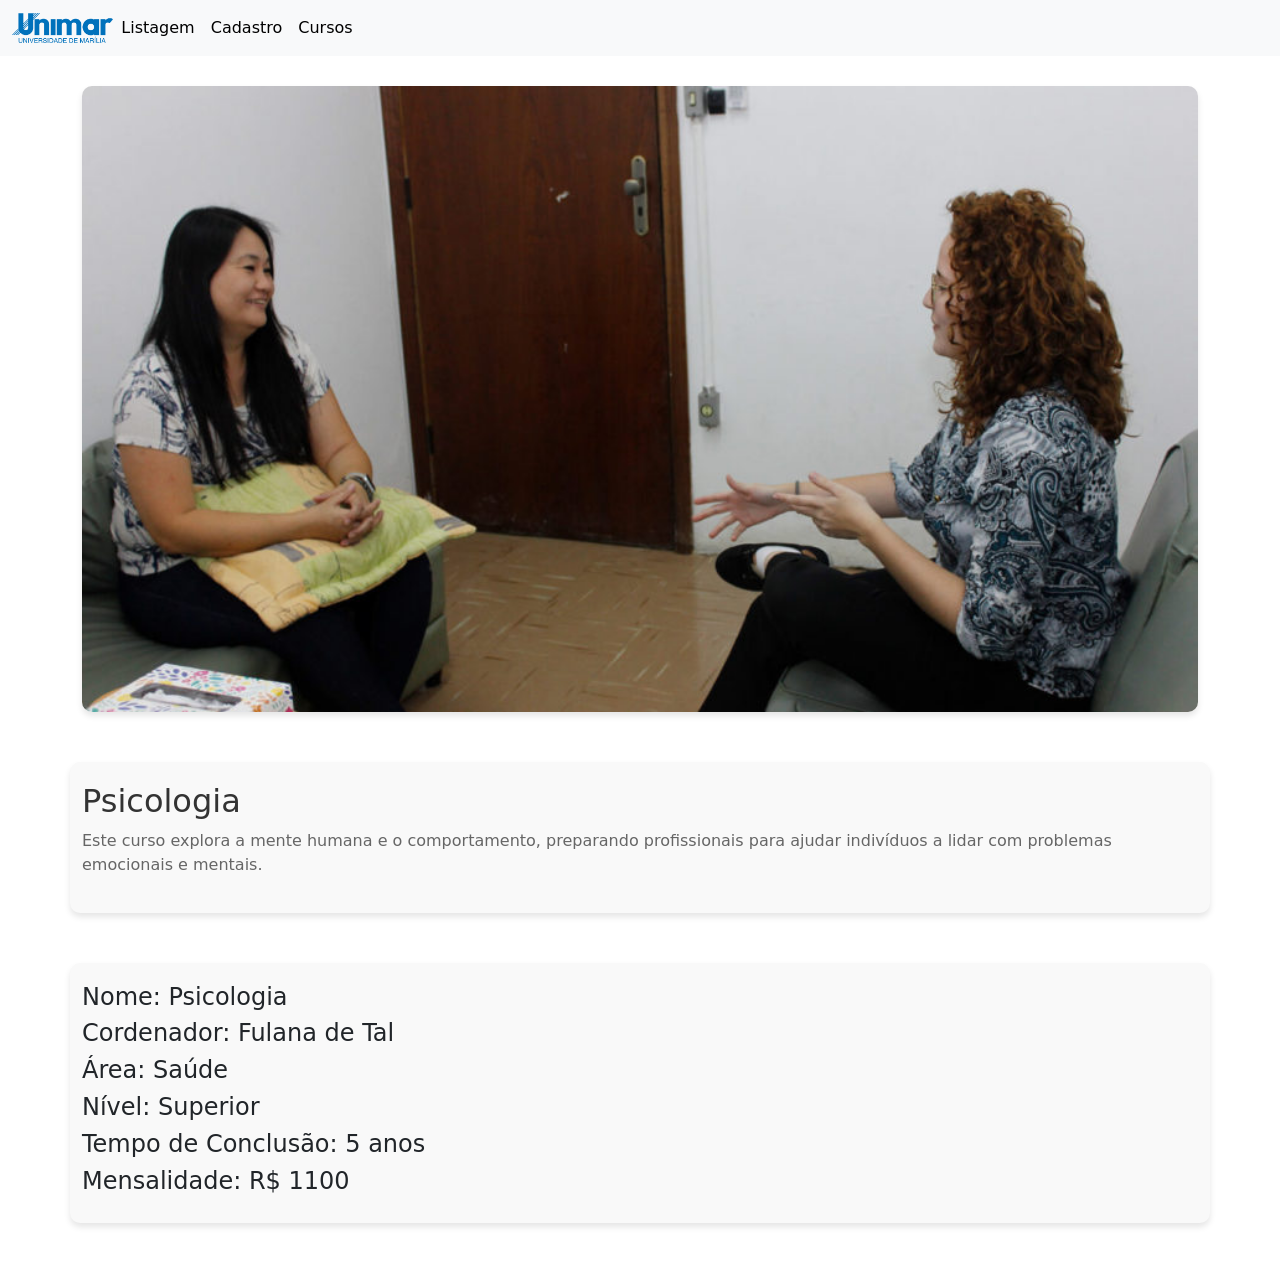
<file: cursos/psico.html>
<!DOCTYPE html>
<html lang="en">
<head>
  <meta charset="UTF-8">
  <meta name="viewport" content="width=device-width, initial-scale=1.0">
  <title>Cursos</title>
  <link rel="stylesheet" href="../assets/css/cursos.css">
  <link href="https://cdn.jsdelivr.net/npm/bootstrap@5.3.3/dist/css/bootstrap.min.css" rel="stylesheet"
        integrity="sha384-QWTKZyjpPEjISv5WaRU9OFeRpok6YctnYmDr5pNlyT2bRjXh0JMhjY6hW+ALEwIH" crossorigin="anonymous">
    <script src="https://cdn.jsdelivr.net/npm/bootstrap@5.3.3/dist/js/bootstrap.bundle.min.js"
        integrity="sha384-YvpcrYf0tY3lHB60NNkmXc5s9fDVZLESaAA55NDzOxhy9GkcIdslK1eN7N6jIeHz"
        crossorigin="anonymous"></script>
    <link rel="stylesheet" href="https://cdn.jsdelivr.net/npm/bootstrap-icons@1.11.3/font/bootstrap-icons.min.css">
  

</head>
<body>
    <span id="id_curso" hidden>2</span>
    <nav class="navbar navbar-expand-lg bg-body-tertiary">
        <div class="container-fluid">
            <img src="/assets/images/unimar.png" style="height: 30px;">
            <button class="navbar-toggler" type="button" data-bs-toggle="collapse" data-bs-target="#navbarNav"
                aria-controls="navbarNav" aria-expanded="false" aria-label="Toggle navigation">
                <span class="navbar-toggler-icon"></span>
            </button>
            <div class="collapse navbar-collapse" id="navbarNav">
                <ul class="navbar-nav">
                    <li class="nav-item">
                        <a class="nav-link active" aria-current="page" href="../cursos.html">Listagem</a>
                    </li>
                    <li class="nav-item">
                        <a class="nav-link active" aria-current="page" href="../cadastrar.html">Cadastro</a>
                    </li>
                    <li class="nav-item">
                        <a class="nav-link active" aria-current="page" href="../informacoes.html">Cursos</a>
                    </li>
                </ul>
            </div>
        </div>
    </nav>

<div class="container banner_container">
  <img src="../assets/images/psico-e1595345018825.jpg" alt="Banner" class="banner_img">
</div>


<div class="container container_curso">
    <h2 class="titulo_curso">Psicologia</h2>
    <p class="descricao">Este curso explora a mente humana e o comportamento, preparando profissionais para ajudar indivíduos a lidar com problemas emocionais e mentais.</p>
  </div>
  
  <div class="container container_curso">

    <div class="row">
        <div class="col">
            <h4 class="info_curso"></h4>
        </div>
    </div>

    <div class="row">
        <div class="col">
            <h4 class="info_curso"></h4>
        </div>
    </div>

    <div class="row">
        <div class="col">
            <h4 class="info_curso"></h4>
        </div>
    </div>

    <div class="row">
        <div class="col">
            <h4 class="info_curso"></h4>
        </div>
    </div>

    <div class="row">
        <div class="col">
            <h4 class="info_curso"></h4>
        </div>
    </div>

    <div class="row">
        <div class="col">
            <h4 class="info_curso"></h4>
        </div>
    </div>

</div>
</body>
<script type="text/javascript" src="./../assets/js/Curso.js">
</script>
<script type="text/javascript" src="./../assets/js/info_cursos.js"></script>

</html>
</file>
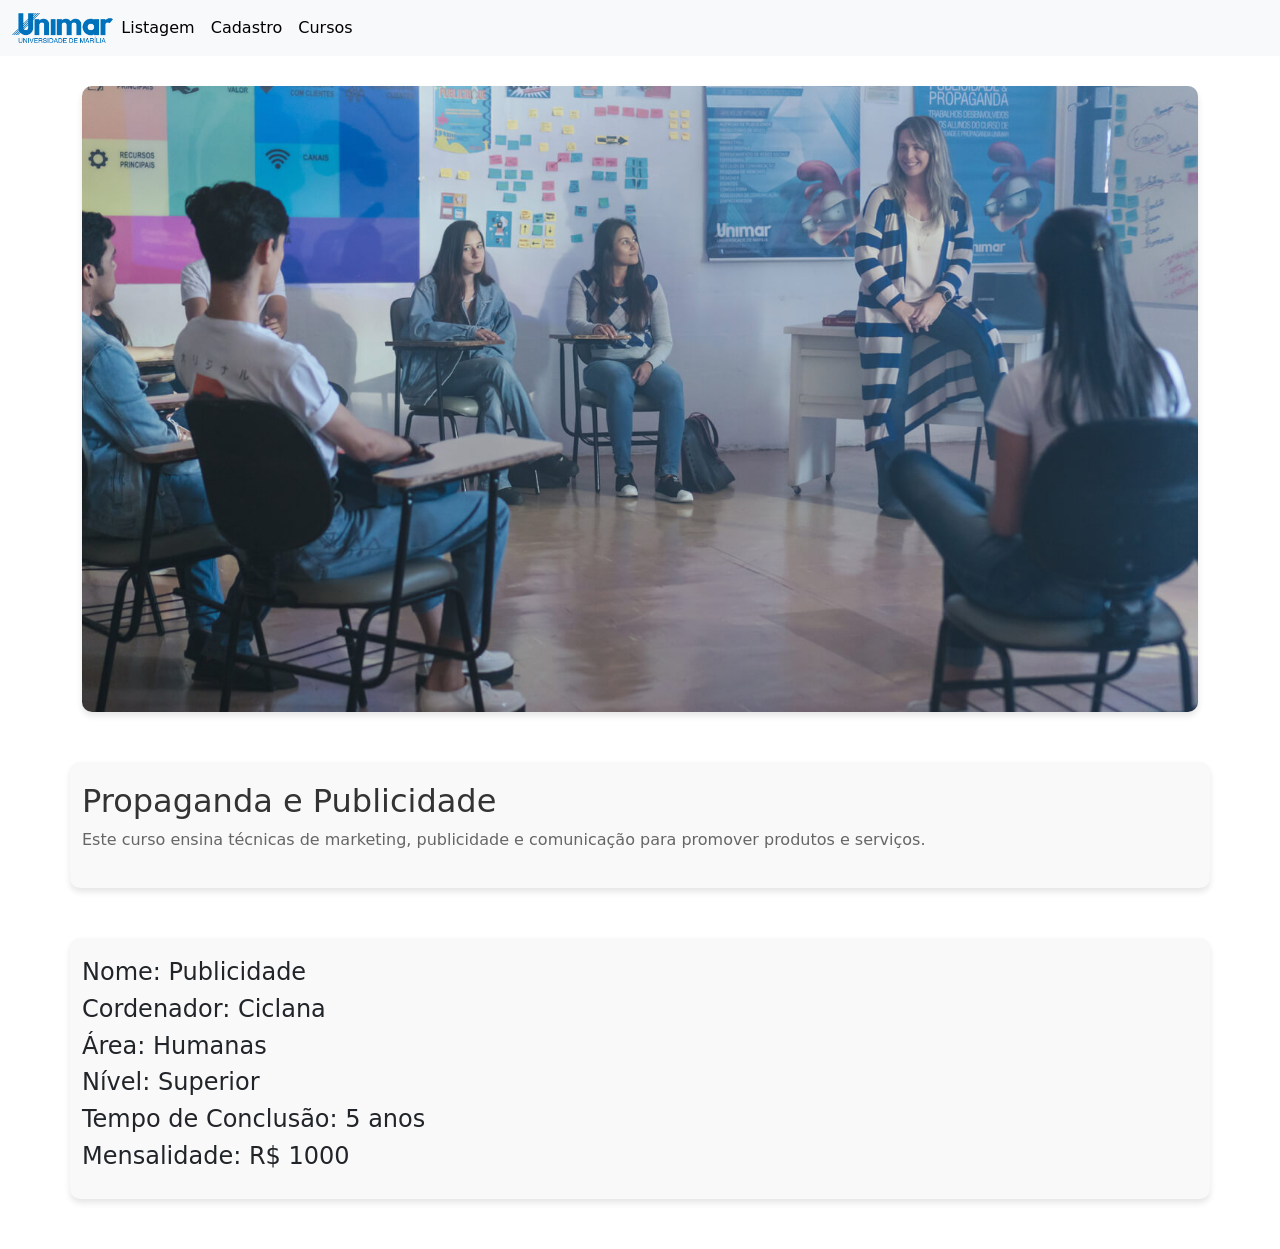
<file: cursos/publi.html>
<!DOCTYPE html>
<html lang="en">

<head>
    <meta charset="UTF-8">
    <meta name="viewport" content="width=device-width, initial-scale=1.0">
    <title>Cursos</title>
    <link rel="stylesheet" href="../assets/css/cursos.css">
    <link href="https://cdn.jsdelivr.net/npm/bootstrap@5.3.3/dist/css/bootstrap.min.css" rel="stylesheet"
        integrity="sha384-QWTKZyjpPEjISv5WaRU9OFeRpok6YctnYmDr5pNlyT2bRjXh0JMhjY6hW+ALEwIH" crossorigin="anonymous">
    <script src="https://cdn.jsdelivr.net/npm/bootstrap@5.3.3/dist/js/bootstrap.bundle.min.js"
        integrity="sha384-YvpcrYf0tY3lHB60NNkmXc5s9fDVZLESaAA55NDzOxhy9GkcIdslK1eN7N6jIeHz"
        crossorigin="anonymous"></script>
    <link rel="stylesheet" href="https://cdn.jsdelivr.net/npm/bootstrap-icons@1.11.3/font/bootstrap-icons.min.css">

</head>

<body>
    <span hidden id="id_curso">3</span>
    <nav class="navbar navbar-expand-lg bg-body-tertiary">
        <div class="container-fluid">
            <img src="/assets/images/unimar.png" style="height: 30px;">
            <button class="navbar-toggler" type="button" data-bs-toggle="collapse" data-bs-target="#navbarNav"
                aria-controls="navbarNav" aria-expanded="false" aria-label="Toggle navigation">
                <span class="navbar-toggler-icon"></span>
            </button>
            <div class="collapse navbar-collapse" id="navbarNav">
                <ul class="navbar-nav">
                    <li class="nav-item">
                        <a class="nav-link active" aria-current="page" href="../cursos.html">Listagem</a>
                    </li>
                    <li class="nav-item">
                        <a class="nav-link active" aria-current="page" href="../cadastrar.html">Cadastro</a>
                    </li>
                    <li class="nav-item">
                        <a class="nav-link active" aria-current="page" href="../informacoes.html">Cursos</a>
                    </li>
                </ul>
            </div>
        </div>
    </nav>

    <div class="container banner_container">
        <img src="../assets/images/pp.jpg" alt="Banner" class="banner_img">
    </div>


    <div class="container container_curso">
        <h2 class="titulo_curso">Propaganda e Publicidade</h2>
        <p class="descricao">Este curso ensina técnicas de marketing, publicidade e comunicação para promover produtos e
            serviços.</p>
    </div>

    <div class="container container_curso">

        <div class="row">
            <div class="col">
                <h4 class="info_curso"></h4>
            </div>
        </div>

        <div class="row">
            <div class="col">
                <h4 class="info_curso"></h4>
            </div>
        </div>

        <div class="row">
            <div class="col">
                <h4 class="info_curso"></h4>
            </div>
        </div>

        <div class="row">
            <div class="col">
                <h4 class="info_curso"></h4>
            </div>
        </div>

        <div class="row">
            <div class="col">
                <h4 class="info_curso"></h4>
            </div>
        </div>

        <div class="row">
            <div class="col">
                <h4 class="info_curso"></h4>
            </div>
        </div>

    </div>
</body>
<script type="text/javascript" src="./../assets/js/Curso.js">
</script>
<script type="text/javascript" src="./../assets/js/info_cursos.js"></script>

</html>
</file>
<file: assets/css/style.css>
@import url(https://fonts.googleapis.com/css?family=Roboto:300);

body {  
    background: linear-gradient(90deg, rgba(111, 169, 194) 0%, rgb(49, 104, 138) 50%);
    font-family: "Roboto", sans-serif;
    -webkit-font-smoothing: antialiased;
    -moz-osx-font-smoothing: grayscale;      
  }

.login-page {
  width: 360px;
  padding: 8% 0 0;
  margin: auto;
}

.form {
  position: relative;
  z-index: 1;
  background: #FFFFFF;
  max-width: 360px;
  margin: 0 auto 100px;
  padding: 45px;
  text-align: center;
  box-shadow: 0 0 20px 0 rgba(0, 0, 0, 0.2), 0 5px 5px 0 rgba(0, 0, 0, 0.24);
}

.form input {
  font-family: "Roboto", sans-serif;
  outline: 0;
  background: #f2f2f2;
  width: 100%;
  border: 0;
  margin: 0 0 15px;
  padding: 15px;
  box-sizing: border-box;
  font-size: 14px;
}

.form button {
  font-family: "Roboto", sans-serif;
  text-transform: uppercase;
  outline: 0;
  background: #4c74af;
  width: 100%;
  border: 0;
  padding: 15px;
  color: #FFFFFF;
  font-size: 14px;
  -webkit-transition: all 0.3 ease;
  transition: all 0.3 ease;
  cursor: pointer;
}

.form button:hover,.form button:active,.form button:focus {
  background: #435ca0;
}

.container {
  position: relative;
  z-index: 1;
  max-width: 300px;
  margin: 0 auto;
}


.error {
  color: #EF3B3A;
  margin: -15px;
}
</file>
<file: assets/css/edit.css>
.form-label {
    padding: 1vh;
    font-size: 3vh;
}

.container_title {
    padding: 10px;
    background-color: rgb(243, 243, 243);
    text-align: center;
    border-radius: 15px;
    box-shadow: 0 4px 6px rgba(0, 0, 0, 0.1);
}
</file>
<file: assets/css/dashboard.css>
@import url('https://fonts.googleapis.com/css2?family=Noto+Sans+Khojki&family=Varela+Round&display=swap');
body {
    color: #566787;
    background-color: #f5f5f5;
    font-size: 15px;
    font-family: "varela Round", sans-serif;
} 

.table-wrapper {
    background-color: #fff;
    padding: 20px 25px;
    margin-top: 30px;
    border-radius: 3px;
    box-shadow: 0 1px 1px (0,0,0, 0.05);
}

.table-title {
    padding-bottom: 15px;
    background-color: #2f4157;
    color: #fff;
    margin: -20 -25 -10px;
    border-radius: 3px 3px 0 0; 
    padding: 15px 30px;
}
    
.table-title h2 {
    margin: 5px;
}

.table-title .btn {
    float: right;
    color: #fff;
    border: none;
    min-width: 50px;
    border-radius: 2px;
    outline: none !important;
    margin-left: 10px;

}

.table-title .btn span {
    float: left;
    margin-right: 5px;
}

.chico {
    height: 70px;
}

table.table td a {
    font-weight: bold;
    color: #566787;
    display: inline-block;
    text-decoration: none;
    outline: none !important;
    transition: all 400ms;
}

table.table td a:hover {
    font-weight: bold;
    color: #282f3d;
    display: inline-block;
    text-decoration: none;
    outline: none !important;
    transition: all 400ms;
}

.pagination {
    float: right;
}

.hint-text {
    float: left;
    margin-top: 10px;
}

.pagination li a {
    border: none;
    font-size: 15px;
    min-width: 30px;
    min-height: 30px;
    color: #999;
    margin: 0 2px;
    line-height: 30px;
    border-radius: 2px !important;
    text-align: center;
}

.pagination li a:hover {
    color: 666;
}

.pagination li.active a, .pagination li.active a.link-page {
    background-color: #2196f3;
}

.pagination li.active a:hover {
    background-color: #2199F9;
}
</file>
<file: assets/css/cursos.css>
body {
    font-family: Arial, sans-serif;
}


.cropped1 {
    width: 50px;
    height: 550px;
    object-fit: cover;
    border-radius: 5vh;
    padding: 10px;
    box-shadow: 0 4px 6px rgba(0, 0, 0, 0.1);
}

nav {
    margin-bottom: 30px;
}

.container_texto {
    display: flex;
    align-items: center;
    justify-content: center;
    height: 100%;
}

.title {
    font-size: 35px;
    margin: 20px;
}

h1 {
    position: absolute;
    color: aliceblue;
    display: inline-block;
    top: 80%;
}

.cropped2 {
    width: 100px;
    height: 600px;
    object-fit: cover;
    object-position: 20px 10px;
    border: 5px solid black;
}

.container_curso {
    margin-bottom: 50px;
    background-color: #f9f9f9;
    border-radius: 10px;
    padding: 20px;
    box-shadow: 0 4px 6px rgba(0, 0, 0, 0.1);
}

.titulo_curso {
    color: #333;
}

.descricao {
    color: #666;
}

.banner_container {
    margin-bottom: 50px;
    margin-top: 20px;
}

.banner_img {
    width: 100%;
    border-radius: 10px;
    box-shadow: 0 4px 6px rgba(0, 0, 0, 0.1);
}
</file>
